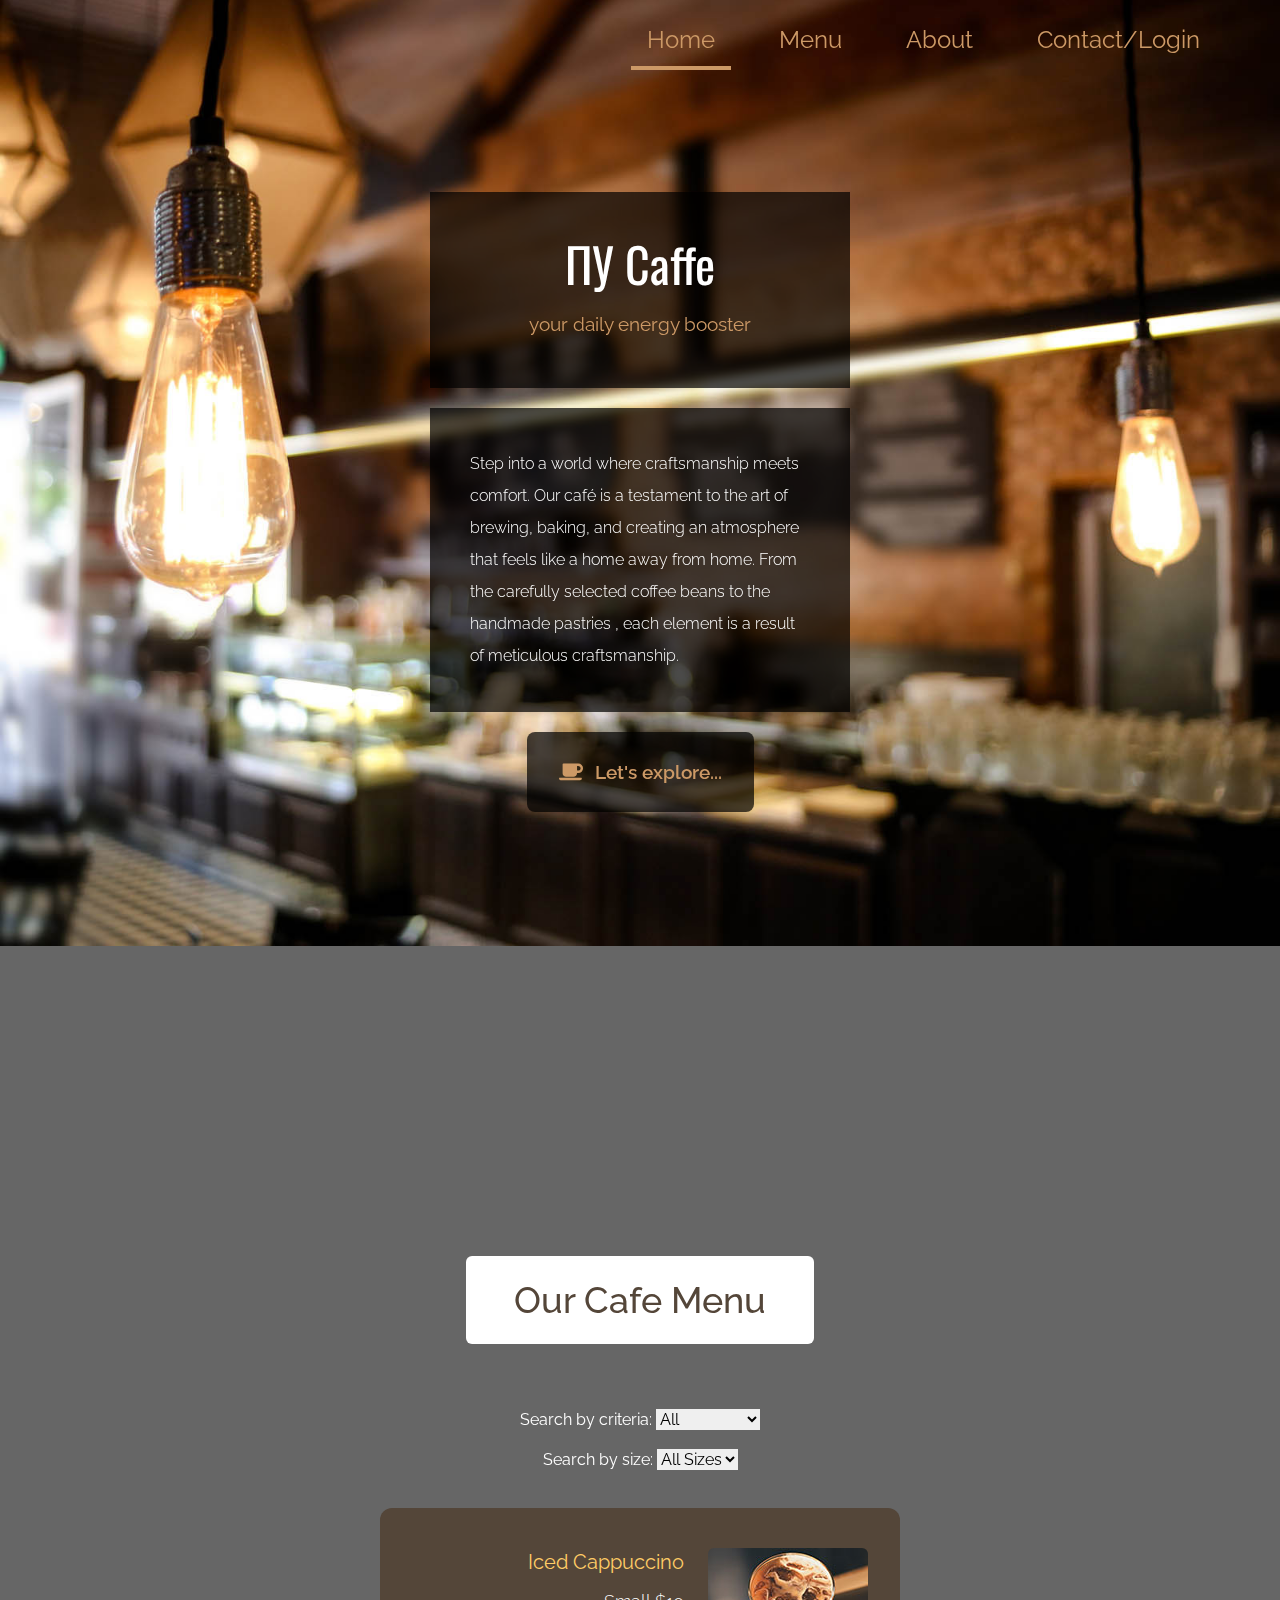
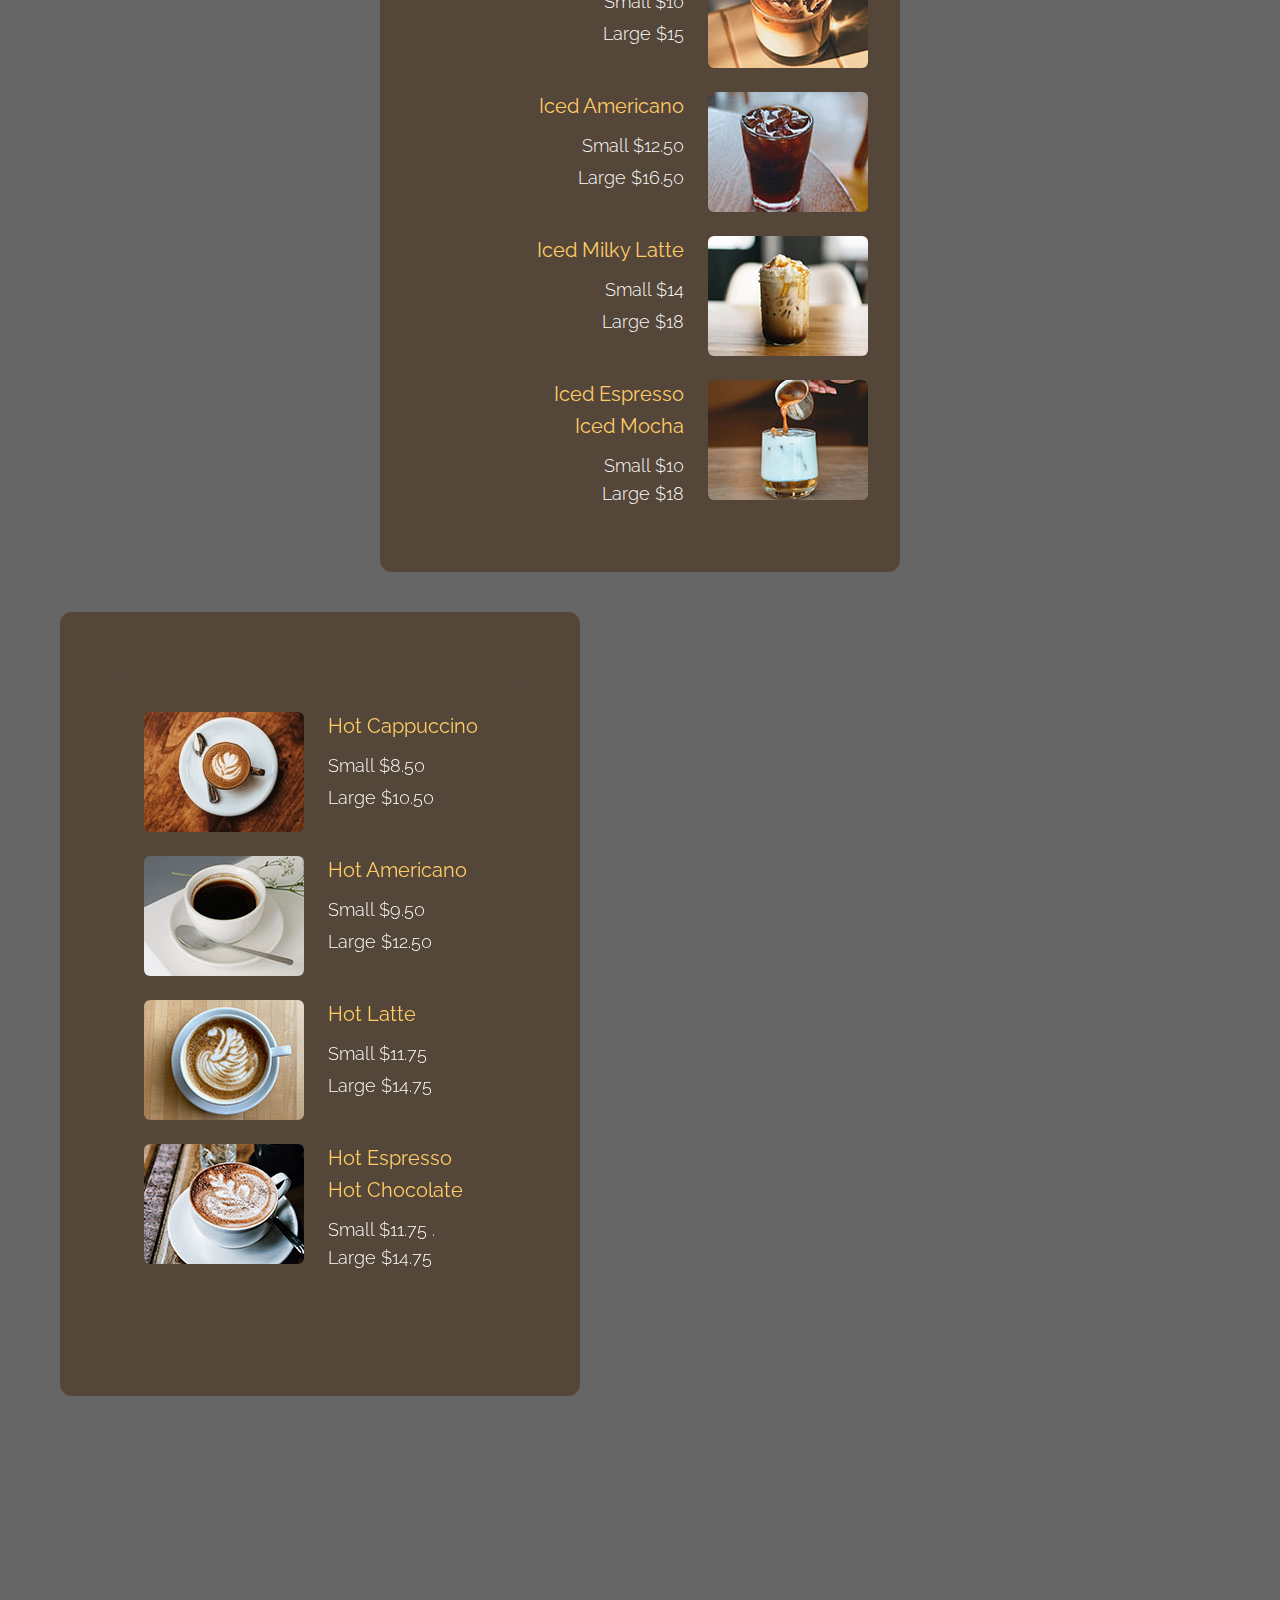
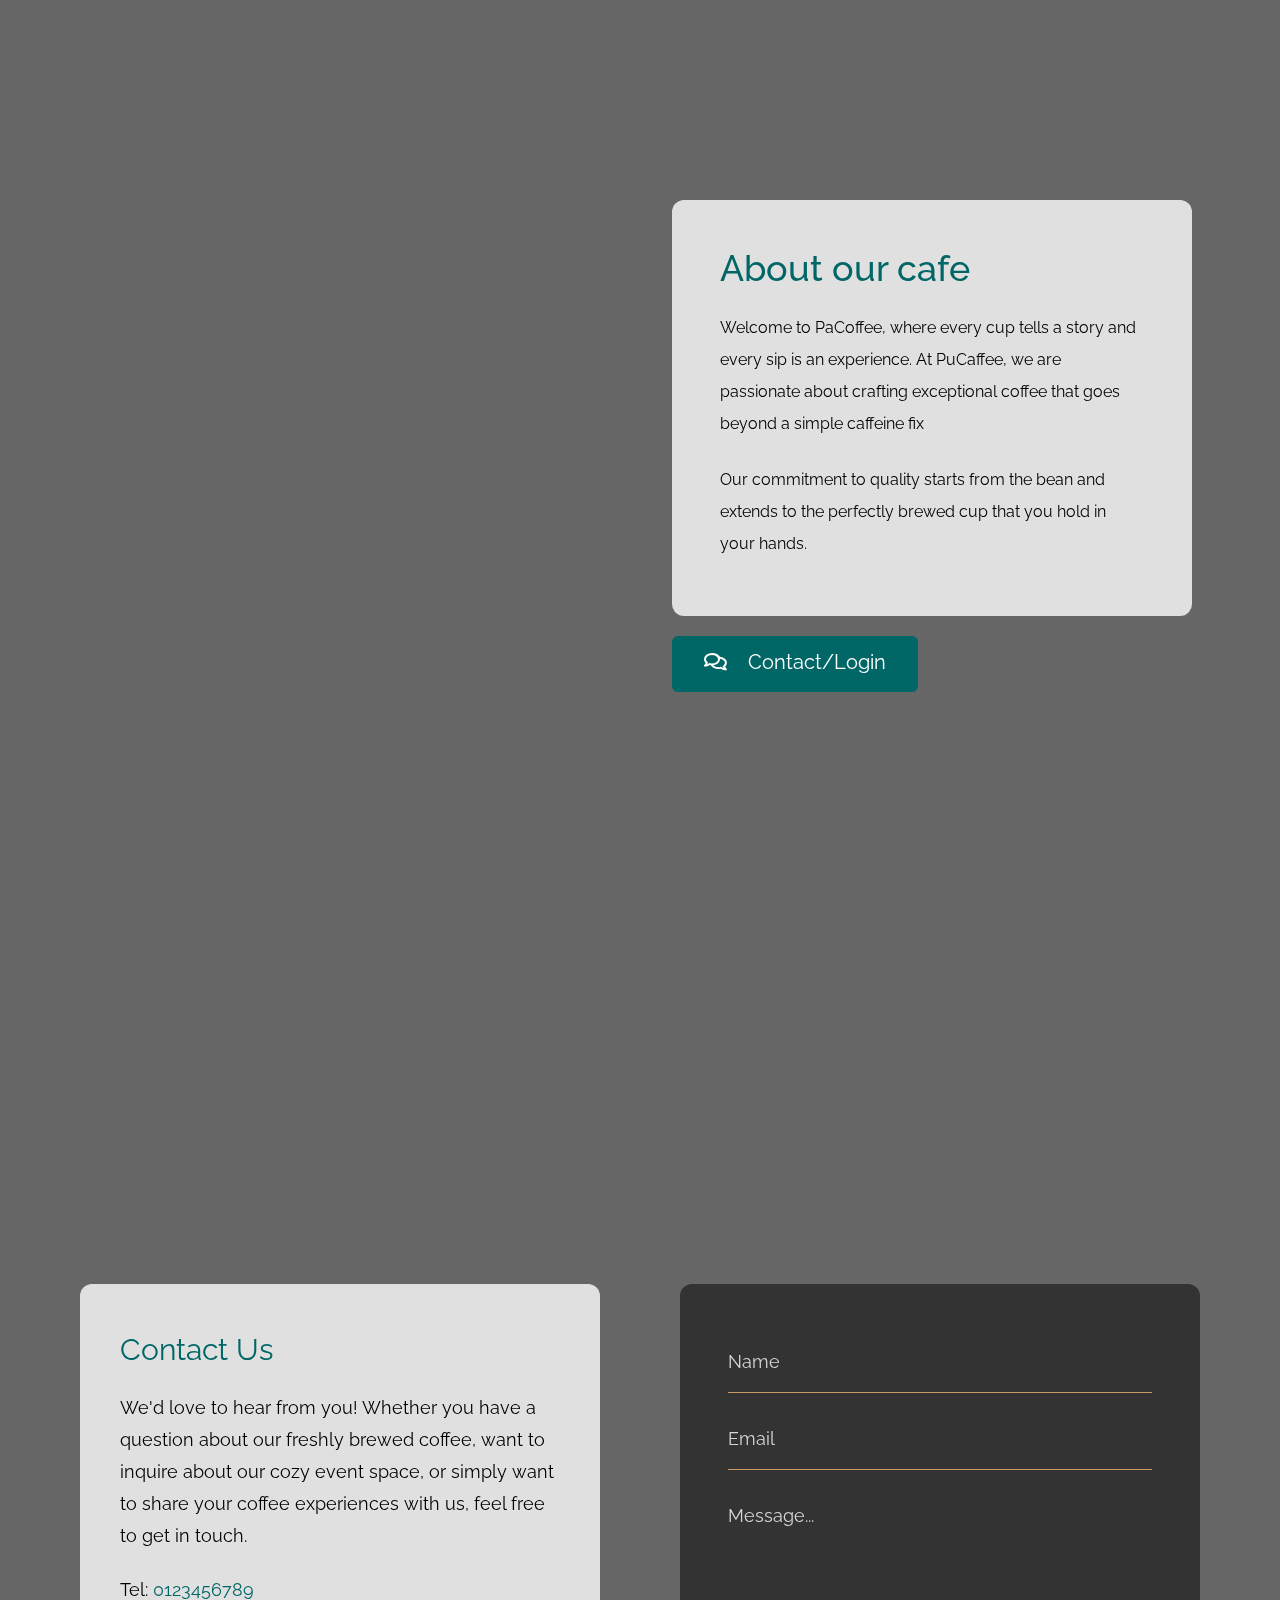
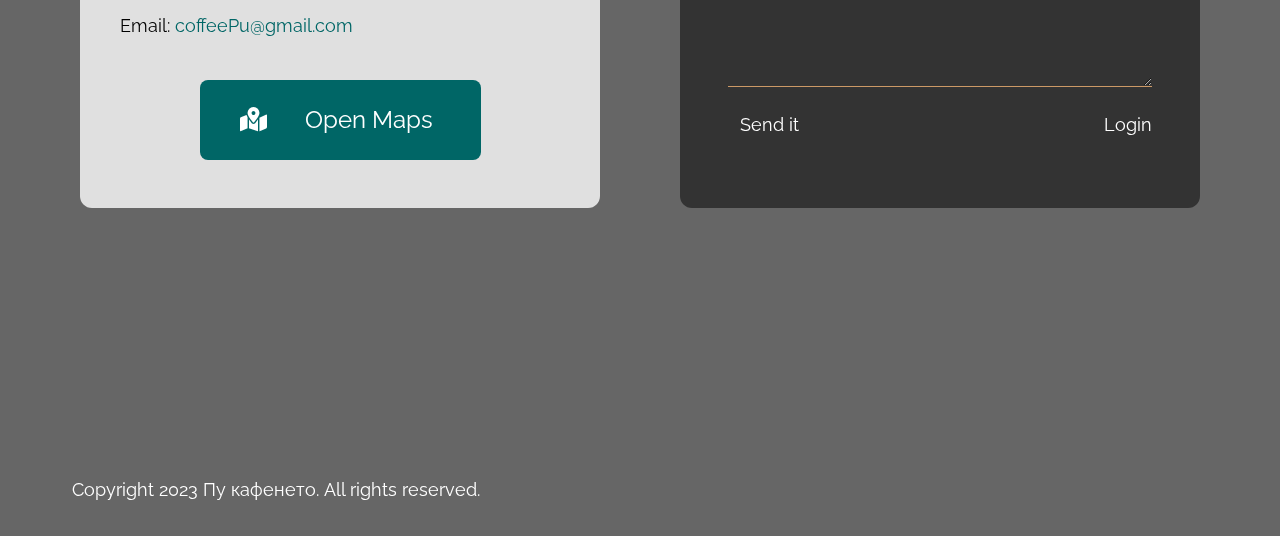
<file: PuCaffe/caffee.html>
<!DOCTYPE html>
<html lang="en">
<head>
    <meta charset="UTF-8">
    <meta http-equiv="X-UA-Compatible" content="IE=edge">
    <meta name="viewport" content="width=device-width, initial-scale=1.0">
    <title>PU CAFFE </title>
    <link rel="preconnect" href="https://fonts.googleapis.com">
    <link rel="preconnect" href="https://fonts.gstatic.com" crossorigin>
    <link href="https://fonts.googleapis.com/css2?family=Raleway:wght@300;400;500;600&family=Oswald:wght@600&display=swap" rel="stylesheet">
    <link rel="stylesheet" href="css/all.min.css"> 
    <link rel="stylesheet" href="css/tailwind.css">
    <link rel="stylesheet" href="css/PU-cafe.css">
 

    <script>
function updateMenu() {
    var selectedCoffeeCriteria = document.getElementById("menu-criteria").value;
    var selectedSizeCriteria = document.getElementById("size-criteria").value;

    // Show both hot and iced coffee sections initially
    document.getElementById("hot-coffee-section").style.display = "block";
    document.getElementById("iced-coffee-section").style.display = "block";

    // Hide or show based on coffee type criteria
    if (selectedCoffeeCriteria === "Hot") {
        document.getElementById("iced-coffee-section").style.display = "none";
    } else if (selectedCoffeeCriteria === "Ice") {
        document.getElementById("hot-coffee-section").style.display = "none";
    }

    // Show both Small and Large size prices if "All Sizes" is selected
    if (selectedSizeCriteria === "All") {
        document.querySelectorAll('.tm-menu-item .text-md:last-child').forEach(function (element) {
            element.style.display = 'block';
        });
        document.querySelectorAll('.tm-menu-item-2 .text-md:last-child').forEach(function (element) {
            element.style.display = 'block';
        });
    } else {
        // Hide all size information initially
        document.querySelectorAll('.tm-menu-item .text-md:last-child').forEach(function (element) {
            element.style.display = 'none';
        });
        document.querySelectorAll('.tm-menu-item-2 .text-md:last-child').forEach(function (element) {
            element.style.display = 'none';
        });

        // Show only the relevant size prices based on size criteria
        if (selectedSizeCriteria === "Small") {
            document.querySelectorAll('.tm-menu-item .text-md:last-child:nth-last-child(2)').forEach(function (element) {
                element.style.display = 'block';
            });
        }
    }
}

    </script>
    
</head>
<body>    

    <div id="intro" class="parallax-window" data-parallax="scroll" data-image-src="img/antique-cafe-bg-01.jpg">
        <nav id="tm-nav" class="fixed w-full">
            <div class="tm-container mx-auto px-2 md:py-6 text-right">
                <button class="md:hidden py-2 px-2" id="menu-toggle"><i class="fas fa-2x fa-bars tm-text-gold"></i></button>
                <ul class="mb-3 md:mb-0 text-2xl font-normal flex justify-end flex-col md:flex-row">
                    <li class="inline-block mb-4 mx-4"><a href="#intro" class="tm-text-gold py-1 md:py-3 px-4">Home</a></li>
                    <li class="inline-block mb-4 mx-4"><a href="#menu" class="tm-text-gold py-1 md:py-3 px-4">Menu</a></li>
                    <li class="inline-block mb-4 mx-4"><a href="#about" class="tm-text-gold py-1 md:py-3 px-4">About</a></li>
                    <li class="inline-block mb-4 mx-4"><a href="#contact" class="tm-text-gold py-1 md:py-3 px-4">Contact/Login</a></li>
                </ul>
            </div>            
        </nav>
        <div class="container mx-auto px-2 tm-intro-width">
            <div class="sm:pb-60 sm:pt-48 py-20">
                <div class="bg-black bg-opacity-70 p-12 mb-5 text-center">
                    <h1 class="text-white text-5xl tm-logo-font mb-5">ПУ Caffe</h1>
                    <p class="tm-text-gold tm-text-2xl">your daily energy booster</p>
                </div>    
                <div class="bg-black bg-opacity-70 p-10 mb-5">
                    <p class="text-white leading-8 text-sm font-light">
                        Step into a world where craftsmanship meets comfort. Our café is a testament to the art of brewing,
                         baking, and creating an atmosphere that feels like a home away from home. From the carefully selected coffee beans to the handmade pastries
                         , each element is a result of meticulous craftsmanship. </p>
                </div>
                <div class="text-center">
                    <div class="inline-block">
                        <a href="#menu" class="flex justify-center items-center bg-black bg-opacity-70 py-6 px-8 rounded-lg font-semibold tm-text-2xl tm-text-gold hover:text-gray-200 transition">
                            <i class="fas fa-coffee mr-3"></i>
                            <span>Let's explore...</span>                        
                        </a>
                    </div>                    
                </div>                
            </div>
        </div>        
    </div>
    <div id="menu" class="parallax-window" data-parallax="scroll" data-image-src="img/antique-cafe-bg-02.jpg">
        <div class="container mx-auto tm-container py-24 sm:py-48">
          <div class="text-center mb-16">
            <h2 class="bg-white tm-text-brown py-6 px-12 text-4xl font-medium inline-block rounded-md">Our Cafe Menu</h2>
          </div>



          
          <!-- search criteria dropdown -->
          <div class="mb-4 text-center">
            <label for="menu-criteria" class="text-white">Search by criteria:</label>
            <select id="menu-criteria" onchange="updateMenu()">
              <option value="All">All</option>
              <option value="Hot">Hot Coffee</option>
              <option value="Ice">Iced Coffee</option>

            </select>
          </div>

                    <!-- size criteria dropdown -->
<div class="mb-4 text-center">
    <label for="size-criteria" class="text-white">Search by size:</label>
    <select id="size-criteria" onchange="updateMenu()">
        <option value="All">All Sizes</option>
        <option value="Small">Small</option>
      
    </select>
</div>
      
          <!-- Coffee sections -->
          <div id="iced-coffee-section" class="flex flex-col lg:flex-row justify-around items-center">
            <!-- ... iced coffee) -->
            <div class="flex-1 m-5 rounded-xl px-4 py-6 sm:px-8 sm:py-10 tm-bg-brown tm-item-container">
                    <div class="flex items-start justify-end mb-6 tm-menu-item-2">
                        <div class="text-right mr-6">
                            <h3 class="text-lg sm:text-xl mb-2 sm:mb-3 tm-text-yellow">Iced Cappuccino</h3>
                            <div   value="Small" class="text-white text-md sm:text-lg font-light mb-1">Small $10</div>
                            <div value="Large" class="text-white text-md sm:text-lg font-light">Large $15</div>
                        </div>
                        <img src="img/menu-item-5.jpg" alt="Image" class="rounded-md">                   
                    </div>
                    <div class="flex items-start justify-end mb-6 tm-menu-item-2">
                        <div class="text-right mr-6">
                            <h3 class="text-lg sm:text-xl mb-2 sm:mb-3 tm-text-yellow">Iced Americano</h3>
                            <div  value="Small"  class="text-white text-md sm:text-lg font-light mb-1">Small $12.50</div>
                            <div value="Large" class="text-white text-md sm:text-lg font-light">Large $16.50</div>
                        </div>
                        <img src="img/menu-item-6.jpg" alt="Image" class="rounded-md">                    
                    </div>
                    <div class="flex items-start justify-end mb-6 tm-menu-item-2">
                        <div class="text-right mr-6">
                            <h3 class="text-lg sm:text-xl mb-2 sm:mb-3 tm-text-yellow">Iced Milky Latte</h3>
                            <div   value="Small" class="text-white text-md sm:text-lg font-light mb-1">Small $14</div>
                            <div value="Large"  class="text-white text-md sm:text-lg font-light">Large $18</div>
                        </div>   
                        <img src="img/menu-item-7.jpg" alt="Image" class="rounded-md">                 
                    </div>
                    <div class="flex items-start justify-end mb-6 tm-menu-item-2">                    
                        <div class="text-right mr-6">
                            <h3 class="text-lg sm:text-xl tm-text-yellow mb-1">Iced Espresso</h3>
                            <h3 class="text-lg sm:text-xl mb-2 sm:mb-3 tm-text-yellow">Iced Mocha</h3>
                            <div  value="Small"  class="text-white text-md sm:text-lg font-light">Small $10 </div>
                            <div value="Large"  class="text-white text-md sm:text-lg font-light">Large $18</div>
                        </div> 
                        <img src="img/menu-item-8.jpg" alt="Image" class="rounded-md">                   
                    </div>
                </div>
          </div>
      
          <div id="hot-coffee-section" class="flex-1 m-5 rounded-xl px-4 py-6 sm:px-8 sm:py-10 tm-bg-brown tm-item-container">
            <!-- ...  hot coffee) -->
            <div class="flex-1 m-5 rounded-xl px-4 py-6 sm:px-8 sm:py-10 tm-bg-brown tm-item-container">
                <div class="flex items-start mb-6 tm-menu-item">
                    <img src="img/menu-item-1.jpg" alt="Image" class="rounded-md">
                    <div class="ml-3 sm:ml-6">
                        <h3 class="text-lg sm:text-xl mb-2 sm:mb-3 tm-text-yellow">Hot Cappuccino</h3>
                        <div   value="Small" class="text-white text-md sm:text-lg font-light mb-1">Small $8.50</div>
                        <div value="Large"  class="text-white text-md sm:text-lg font-light">Large $10.50</div>
                    </div>                    
                </div>
                <div class="flex items-start mb-6 tm-menu-item">
                    <img src="img/menu-item-2.jpg" alt="Image" class="rounded-md">
                    <div class="ml-3 sm:ml-6">
                        <h3 class="text-lg sm:text-xl mb-2 sm:mb-3 tm-text-yellow">Hot Americano</h3>
                        <div  value="Small" class="text-white text-md sm:text-lg font-light mb-1">Small $9.50 </div>
                        <div value="Large"  class="text-white text-md sm:text-lg font-light">Large $12.50</div>
                    </div>                     
                </div>
                <div class="flex items-start mb-6 tm-menu-item">
                    <img src="img/menu-item-3.jpg" alt="Image" class="rounded-md">
                    <div class="ml-3 sm:ml-6">
                        <h3 class="text-lg sm:text-xl mb-2 sm:mb-3 tm-text-yellow">Hot Latte </h3>
                        <div   value="Small" class="text-white text-md sm:text-lg font-light mb-1">Small $11.75</div>
                        <div value="Large"  class="text-white text-md sm:text-lg font-light">Large $14.75</div>
                    </div>                    
                </div>
                <div class="flex items-start mb-6 tm-menu-item">
                    <img src="img/menu-item-4.jpg" alt="Image" class="rounded-md">
                    <div class="ml-3 sm:ml-6">
                        <h3 class="text-lg sm:text-xl tm-text-yellow mb-1">Hot Espresso</h3>
                        <h3 class="text-lg sm:text-xl mb-2 sm:mb-3 tm-text-yellow">Hot Chocolate</h3>
                        <div  value="Small"  class="text-white text-md sm:text-lg font-light"> Small $11.75 .</div>
                        <div value="Large"  class="text-white text-md sm:text-lg font-light">Large $14.75</div>
                    </div>                    
                </div>
            </div>
          </div>
        </div>
      </div>

    <div id="about" class="parallax-window" data-parallax="scroll" data-image-src="img/antique-cafe-bg-03.jpg">
        <div class="container mx-auto tm-container py-24 sm:py-48">
            <div class="tm-item-container sm:ml-auto sm:mr-12 mx-auto sm:px-0 px-4">
                <div class="bg-white bg-opacity-80 p-12 pb-14 rounded-xl mb-5">
                    <h2 class="mb-6 tm-text-green text-4xl font-medium">About our cafe</h2>
                    <p class="mb-6 text-base leading-8">
                        Welcome to PaCoffee, where every cup tells a story and every sip is an experience. At PuCaffee, we are passionate about crafting exceptional coffee that goes beyond a simple caffeine fix
                    <p class="text-base leading-8">
                        Our commitment to quality starts from the bean and extends to the perfectly brewed cup that you hold in your hands. </p>
                </div>
                <a href="#contact" class="inline-block tm-bg-green transition text-white text-xl pt-3 pb-4 px-8 rounded-md">
                    <i class="far fa-comments mr-4"></i>
                    Contact/Login
                </a>
            </div>           
        </div>        
    </div>
    <div id="contact" class="parallax-window relative" data-parallax="scroll" data-image-src="img/antique-cafe-bg-04.jpg">
        <div class="container mx-auto tm-container pt-24 pb-48 sm:py-48">
            <div class="flex flex-col lg:flex-row justify-around items-center lg:items-stretch">
                <div class="flex-1 rounded-xl px-10 py-12 m-5 bg-white bg-opacity-80 tm-item-container">
                    <h2 class="text-3xl mb-6 tm-text-green">Contact Us</h2>
                    <p class="mb-6 text-lg leading-8">
                        We'd love to hear from you!
                         Whether you have a question about our freshly brewed coffee, want to inquire about our cozy event space, or simply want to share your coffee experiences with us, feel free to get in touch.
                    </p>
                    <p class="mb-10 text-lg">
                        <span class="block mb-2">Tel: <a href="tel:0123456789" class="hover:text-yellow-600 transition">0123456789</a></span>
                        <span class="block">Email: <a href="mailto:coffeePu@gmail.com" class="hover:text-yellow-600 transition">coffeePu@gmail.com</a></span>                        
                    </p>
                    <div class="text-center">
                        <a href="https://www.google.com/maps/place/%D0%B1%D1%83%D0%BB.+%E2%80%9E%D0%91%D1%8A%D0%BB%D0%B3%D0%B0%D1%80%D0%B8%D1%8F%E2%80%9C,+4027+%D0%9F%D0%BB%D0%BE%D0%B2%D0%B4%D0%B8%D0%B2/@42.1574681,24.713728,20z/data=!4m6!3m5!1s0x14acce206fd3855b:0x8d6b3c847ff0d948!8m2!3d42.1575487!4d24.713512!16s%2Fg%2F11bw3gc64q?entry=ttu" class="inline-block text-white text-2xl pl-10 pr-12 py-6 rounded-lg transition tm-bg-green">
                            <i class="fas fa-map-marked-alt mr-8"></i>
                            Open Maps
                        </a>
                    </div>                    
                </div>
                <div class="flex-1 rounded-xl p-12 pb-14 m-5 bg-black bg-opacity-50 tm-item-container">
                    <form action="" method="POST" class="text-lg">
                        <input type="text" name="name" class="input w-full bg-black border-b bg-opacity-0 text-white px-0 py-4 mb-4 tm-border-gold" placeholder="Name" required="" />
                        <input type="email" name="email" class="input w-full bg-black border-b bg-opacity-0 text-white px-0 py-4 mb-4 tm-border-gold" placeholder="Email" required="" />
                        <textarea rows="6" name="message" class="input w-full bg-black border-b bg-opacity-0 text-white px-0 py-4 mb-4 tm-border-gold" placeholder="Message..." required=""></textarea>
                       
                        <div class="text-right">
                            <button type="submit" class="text-white hover:text-yellow-500 transition" >Send it</button>
                            <a href="index.html"><button type="button" class="text-white hover:text-yellow-500 transition" style="margin-left: 300px;">Login</button></a>
                        </div>                        
                      </form>
                </div>
            </div>
            <footer class="absolute bottom-0 left-0 w-full">
                <div class="text-white container mx-auto tm-container p-8 text-lg flex flex-col md:flex-row justify-between">
                    <span>Copyright 2023 Пу кафенето. All rights reserved.</span>
                  
                </div>                
            </footer>
        </div>        
    </div>    

    <script src="js/jquery-3.6.0.min.js"></script>
    <script src="js/parallax.min.js"></script>
    <script src="js/jquery.singlePageNav.min.js"></script>
    <script>

        function checkAndShowHideMenu() {
            if(window.innerWidth < 768) {
                $('#tm-nav ul').addClass('hidden');                
            } else {
                $('#tm-nav ul').removeClass('hidden');
            }
        }

        $(function(){
            var tmNav = $('#tm-nav');
            tmNav.singlePageNav();

            checkAndShowHideMenu();
            window.addEventListener('resize', checkAndShowHideMenu);

            $('#menu-toggle').click(function(){
                $('#tm-nav ul').toggleClass('hidden');
            });

            $('#tm-nav ul li').click(function(){
                if(window.innerWidth < 768) {
                    $('#tm-nav ul').addClass('hidden');
                }                
            });

            $(document).scroll(function() {
                var distanceFromTop = $(document).scrollTop();

                if(distanceFromTop > 100) {
                    tmNav.addClass('scroll');
                } else {
                    tmNav.removeClass('scroll');
                }
            });
            
            document.querySelectorAll('a[href^="#"]').forEach(anchor => {
                anchor.addEventListener('click', function (e) {
                    e.preventDefault();

                    document.querySelector(this.getAttribute('href')).scrollIntoView({
                        behavior: 'smooth'
                    });
                });
            });
        });
    </script>
</body>
</html>
</file>
<file: PuCaffe/css/PU-cafe.css>
/*

Tooplate 2126 Antique Cafe

https://www.tooplate.com/view/2126-antique-cafe

*/


body {
    font-family: 'Raleway', sans-serif;
    background-color: #666;
}

p a {
	color: #FF6;
}

p a:hover {
	color: #9FF;
}

#about p a { color: #066; }
#about p a:hover { color: #F36; }

#contact p a { color: #066; }

footer span a { color: #FFF; }

.tm-logo-font {
    font-family: 'Oswald', sans-serif;
}

.tm-container {
    max-width: 1200px;
}

.parallax-window {
    min-height: 1064px;
    background: transparent;
}

.tm-text-yellow {
    color: #FC6;
}

.tm-text-gold {
    color: #CC9966;
}

.tm-text-brown {
    color: #544639;
}

.tm-text-green {
    color: #006666;
}

a.tm-bg-green:hover {
    background-color: #0a8585;
}

.tm-bg-brown {
    background-color: #544639;
}

.tm-bg-green {
    background-color: #006666;
}

.tm-border-gold {
    border-color: #CC9966;
}

.tm-intro-width {
    max-width: 436px;
}

.tm-item-container {
    max-width: 520px;
}

.input:focus {
    outline: none !important;
    border:1px solid #CC9966;
    box-shadow: 0 0 10px #b67533;
}

input::placeholder,
textarea::placeholder { /* Chrome, Firefox, Opera, Safari 10.1+ */
    color: rgb(214, 212, 212);
    opacity: 1; /* Firefox */
}
  
input:-ms-input-placeholder,
textarea:-ms-input-placeholder { /* Internet Explorer 10-11 */
    color: rgb(214, 212, 212);
}
  
input::-ms-input-placeholder,
textarea::-ms-input-placeholder { /* Microsoft Edge */
    color: rgb(214, 212, 212);
}

#tm-nav {
    z-index: 1000;
    transition: all 0.3s ease;
}

#tm-nav.scroll {
    background-color: rgba(0,0,0,0.7);
}

#tm-nav li a {
    border-bottom-color: transparent;
    transition: all 0.3s ease;
}

#tm-nav li a.current,
#tm-nav li a:hover {
      border-bottom: 4px solid #CC9966;
}

.tm-text-2xl {
    font-size: 1.2rem;
    line-height: 2rem;
}

@media (min-width: 768px) {
    #tm-nav.scroll .tm-container {
        padding-top: 10px;
        padding-bottom: 10px;
    }
}

@media (max-width: 767px) {
    #tm-nav {
        width: auto;
        right: 0;
        border-radius: 5px;
    }
}

@media (max-width: 639px) {
    .parallax-window {
        min-height: 600px;
    }
}

@media (max-width: 370px) {
    .tm-menu-item {
        flex-direction: column;
    }

    .tm-menu-item-2 {
        flex-direction: column-reverse;
    }

    .tm-menu-item img {
        margin-bottom: 10px;
    }

    .tm-menu-item-2 img {
        margin-bottom: 10px;
    }
}
</file>
